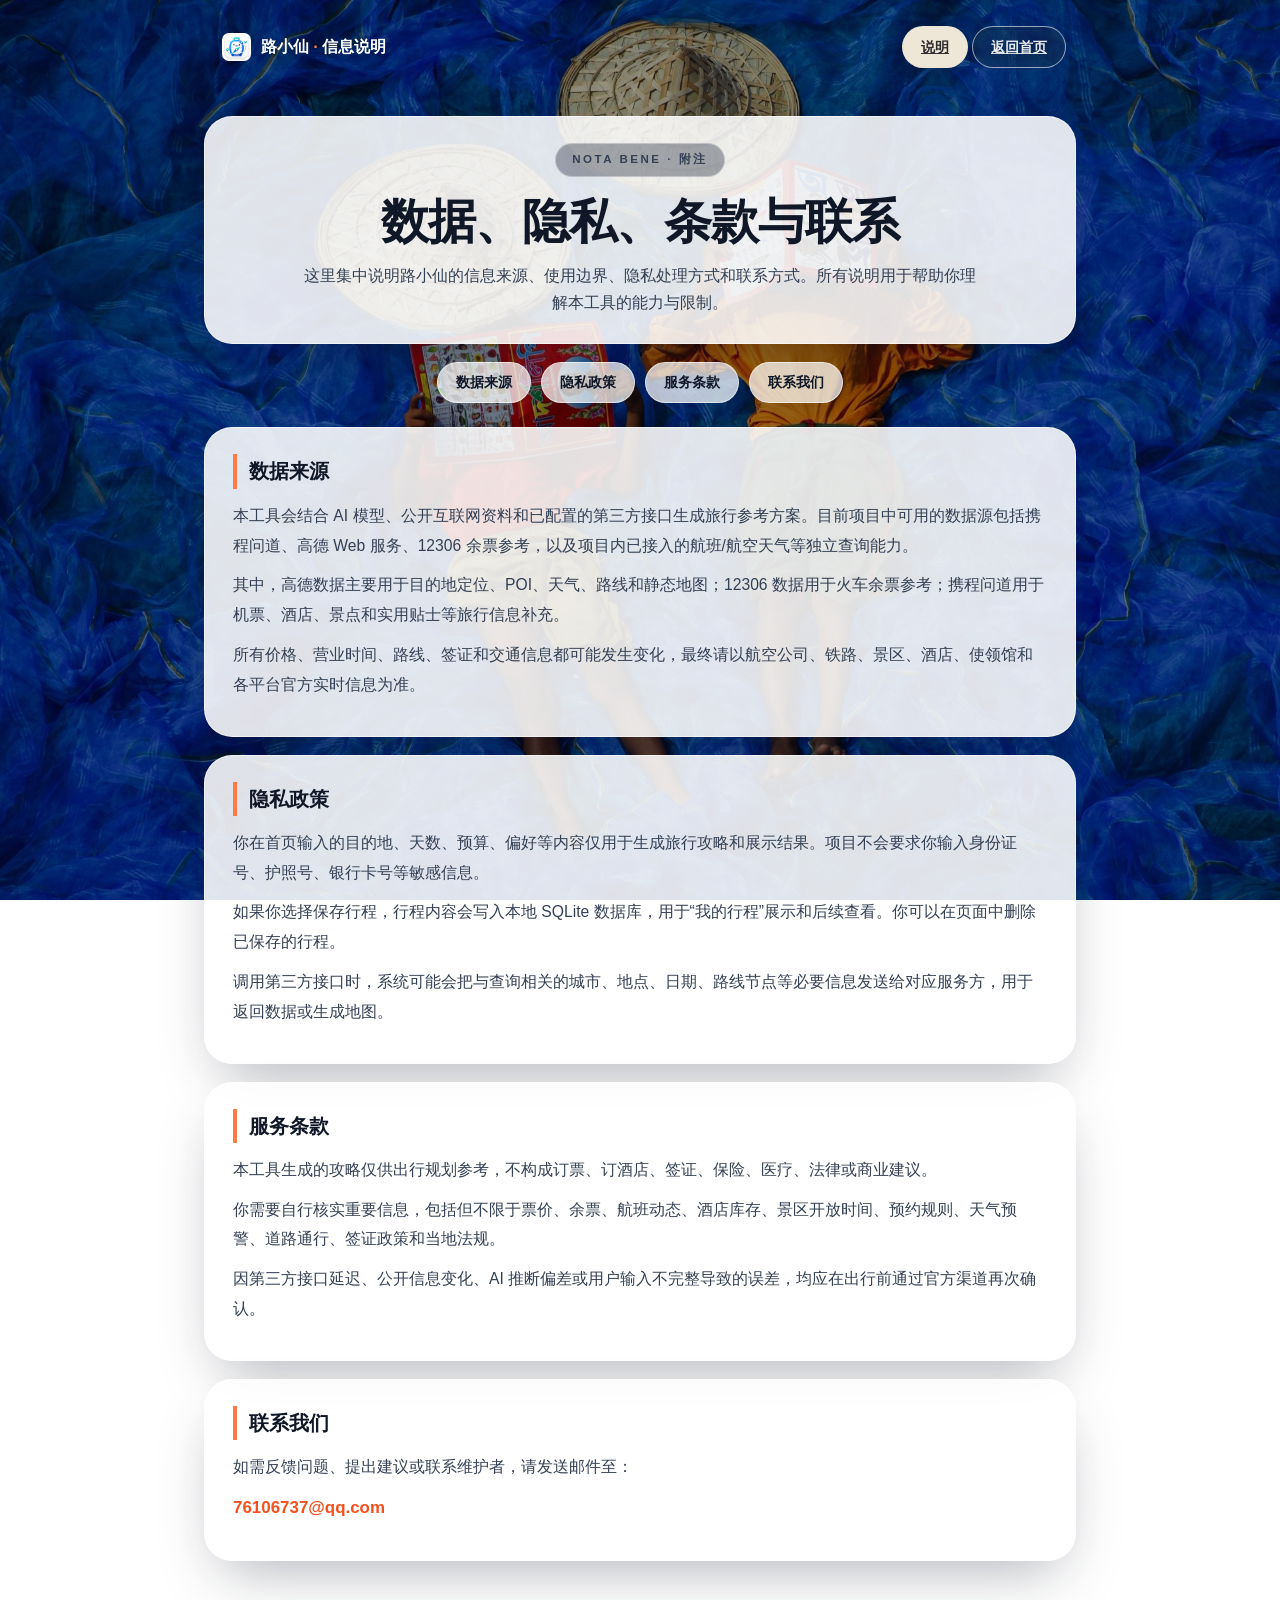
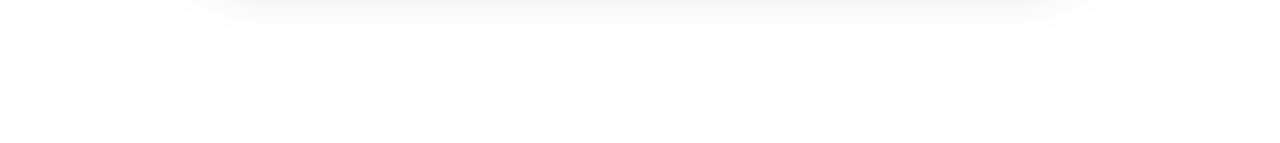
<file: static/info.html>
<!DOCTYPE html>
<html lang="zh">
<head>
<meta charset="UTF-8">
<meta name="viewport" content="width=device-width, initial-scale=1.0">
<title>路小仙 · 信息说明</title>
<link rel="stylesheet" href="/static/style.css?v=20260711-random-bg">
</head>
<body class="info-page">

<div class="bg-scene" aria-hidden="true"></div>

<header class="app-header">
  <div class="header-inner">
    <a class="logo-area logo-link" href="/" aria-label="返回首页">
      <img class="logo-icon" src="/static/logo_good.png" alt="路小仙">
      <span class="app-title">路小仙<span class="title-dot">·</span>信息说明</span>
    </a>
    <nav class="header-nav">
      <a class="nav-tab active" href="/info#data-source">说明</a>
      <a class="nav-tab" href="/">返回首页</a>
    </nav>
  </div>
</header>

<main class="main-content info-main">
  <section class="info-hero panel">
    <p class="eyebrow">NOTA BENE · 附注</p>
    <h1>数据、隐私、条款与联系</h1>
    <p>这里集中说明路小仙的信息来源、使用边界、隐私处理方式和联系方式。所有说明用于帮助你理解本工具的能力与限制。</p>
  </section>

  <nav class="info-anchor-nav" aria-label="页面目录">
    <a href="/info#data-source">数据来源</a>
    <a href="/info#privacy">隐私政策</a>
    <a href="/info#terms">服务条款</a>
    <a href="/info#contact">联系我们</a>
  </nav>

  <section class="info-section panel" id="data-source">
    <h2>数据来源</h2>
    <p>本工具会结合 AI 模型、公开互联网资料和已配置的第三方接口生成旅行参考方案。目前项目中可用的数据源包括携程问道、高德 Web 服务、12306 余票参考，以及项目内已接入的航班/航空天气等独立查询能力。</p>
    <p>其中，高德数据主要用于目的地定位、POI、天气、路线和静态地图；12306 数据用于火车余票参考；携程问道用于机票、酒店、景点和实用贴士等旅行信息补充。</p>
    <p>所有价格、营业时间、路线、签证和交通信息都可能发生变化，最终请以航空公司、铁路、景区、酒店、使领馆和各平台官方实时信息为准。</p>
  </section>

  <section class="info-section panel" id="privacy">
    <h2>隐私政策</h2>
    <p>你在首页输入的目的地、天数、预算、偏好等内容仅用于生成旅行攻略和展示结果。项目不会要求你输入身份证号、护照号、银行卡号等敏感信息。</p>
    <p>如果你选择保存行程，行程内容会写入本地 SQLite 数据库，用于“我的行程”展示和后续查看。你可以在页面中删除已保存的行程。</p>
    <p>调用第三方接口时，系统可能会把与查询相关的城市、地点、日期、路线节点等必要信息发送给对应服务方，用于返回数据或生成地图。</p>
  </section>

  <section class="info-section panel" id="terms">
    <h2>服务条款</h2>
    <p>本工具生成的攻略仅供出行规划参考，不构成订票、订酒店、签证、保险、医疗、法律或商业建议。</p>
    <p>你需要自行核实重要信息，包括但不限于票价、余票、航班动态、酒店库存、景区开放时间、预约规则、天气预警、道路通行、签证政策和当地法规。</p>
    <p>因第三方接口延迟、公开信息变化、AI 推断偏差或用户输入不完整导致的误差，均应在出行前通过官方渠道再次确认。</p>
  </section>

  <section class="info-section panel" id="contact">
    <h2>联系我们</h2>
    <p>如需反馈问题、提出建议或联系维护者，请发送邮件至：</p>
    <p><a class="contact-email" href="mailto:76106737@qq.com">76106737@qq.com</a></p>
  </section>
</main>

<footer class="app-footer">
  <div class="footer-bottom">
    <div class="footer-brand">
      <span class="footer-mark">路</span>
      <span>© 2026 路小仙 · LUXIAN TRAVEL ADVISORY</span>
    </div>
    <nav class="footer-links" aria-label="页脚链接">
      <a href="/info#data-source">数据来源</a>
      <a href="/info#privacy">隐私政策</a>
      <a href="/info#terms">服务条款</a>
      <a href="/info#contact">联系我们</a>
    </nav>
  </div>
</footer>

<script src="/static/background.js?v=20260711-random-bg"></script>
</body>
</html>
</file>
<file: static/style.css>
/* ============================================================
   AI 旅行攻略生成器 · 视觉重设计
   风格参考 markopolo.ai:大字号标题 / 药丸按钮 / 圆角卡片 / 悬浮导航
   叠加全屏风景摄影背景 + 玻璃拟态面板
   ============================================================ */

:root {
  --ink: #101828;
  --ink-2: #344054;
  --ink-3: #667085;
  --action: #eee6d6;
  --action-hover: #f7efe1;
  --accent: #ff7a45;          /* 日出橙,呼应背景 */
  --accent-deep: #f4511e;
  --glass: rgba(255, 255, 255, 0.72);
  --glass-strong: rgba(255, 255, 255, 0.88);
  --glass-border: rgba(255, 255, 255, 0.55);
  --shadow-lg: 0 24px 60px -18px rgba(16, 24, 40, 0.35);
  --shadow-sm: 0 8px 24px -10px rgba(16, 24, 40, 0.25);
  --radius-xl: 28px;
  --radius-lg: 20px;
  --radius-pill: 999px;
}

* { margin: 0; padding: 0; box-sizing: border-box; }

html, body { height: 100%; }

body {
  position: relative;
  font-family: -apple-system, BlinkMacSystemFont, 'PingFang SC', 'Microsoft YaHei', sans-serif;
  color: var(--ink);
  line-height: 1.7;
  min-height: 100vh;
  display: flex;
  flex-direction: column;
  -webkit-font-smoothing: antialiased;
}

/* ---------- 背景:全屏风景原图 ---------- */
.bg-scene {
  position: fixed;
  inset: 0;
  z-index: -2;
  background: url('/static/pcbg6-desktop.jpg') center 38% / cover no-repeat fixed;
  filter: brightness(0.65);
}
.bg-scene.bg-pc-macbook {
  background-image: url('/static/macbook-bg-desktop.jpg');
}

/* ---------- 悬浮药丸导航 ---------- */
.app-header {
  position: sticky;
  top: 16px;
  z-index: 100;
  padding: 0 20px;
}
.header-inner {
  max-width: 880px;
  margin: 0 auto;
  height: 62px;
  padding: 0 10px 0 22px;
  display: flex;
  align-items: center;
  justify-content: space-between;
  gap: 16px;
  background: transparent;
  border: none;
  border-radius: var(--radius-pill);
  box-shadow: none;
}
.logo-area {
  display: flex;
  align-items: center;
  gap: 10px;
  white-space: nowrap;
}
.logo-icon {
  width: auto;
  height: 1.8em;
  object-fit: contain;
  display: block;
  border-radius: 24%;
  overflow: hidden;
  box-shadow: 0 2px 10px rgba(16, 24, 40, 0.18);
}
.app-title {
  font-size: 1.02em;
  font-weight: 800;
  letter-spacing: 0.01em;
  color: #fff;
  text-shadow: 0 2px 10px rgba(16, 24, 40, 0.45);
}
.title-dot { margin: 0 4px; color: var(--accent); }

.header-nav {
  display: flex;
  gap: 4px;
  background: transparent;
  border-radius: var(--radius-pill);
  padding: 4px;
}
.nav-tab {
  border: 1px solid rgba(255, 255, 255, 0.58);
  background: rgba(31, 52, 68, 0.34);
  color: rgba(255, 255, 255, 0.9);
  font-size: 0.9em;
  font-weight: 600;
  padding: 8px 18px;
  border-radius: var(--radius-pill);
  cursor: pointer;
  transition: all 0.18s ease;
  font-family: inherit;
  white-space: nowrap;
  text-shadow: 0 1px 8px rgba(16, 24, 40, 0.35);
}
.nav-tab:hover {
  background: rgba(31, 52, 68, 0.48);
  color: #fff;
}
.nav-tab.active {
  background: var(--action);
  border-color: rgba(238, 230, 214, 0.9);
  color: #2f2f2f;
  text-shadow: none;
  box-shadow: 0 8px 18px -10px rgba(16, 24, 40, 0.55);
}

/* ---------- 主内容 ---------- */
.main-content {
  flex: 1;
  width: 100%;
  max-width: 1060px;
  margin: 0 auto;
  padding: 40px 24px 72px;
}

/* ---------- Hero / 输入区 ---------- */
.input-section {
  display: flex;
  justify-content: center;
  padding-top: 7vh;
}
.input-container {
  width: 100%;
  max-width: 760px;
  text-align: center;
}
.eyebrow {
  display: inline-block;
  font-size: 0.72em;
  font-weight: 700;
  letter-spacing: 0.22em;
  color: #fff;
  background: rgba(16, 24, 40, 0.35);
  border: 1px solid rgba(255, 255, 255, 0.35);
  border-radius: var(--radius-pill);
  padding: 6px 16px;
  margin-bottom: 20px;
}
.input-header h2 {
  font-size: clamp(2.2rem, 5.4vw, 3.4rem);
  font-weight: 900;
  letter-spacing: -0.02em;
  line-height: 1.2;
  color: #fff;
  text-shadow: 0 4px 28px rgba(16, 24, 40, 0.45);
  margin-bottom: 14px;
}
.input-desc {
  color: rgba(255, 255, 255, 0.92);
  text-shadow: 0 2px 14px rgba(16, 24, 40, 0.5);
  font-size: 1.02em;
  max-width: 560px;
  margin: 0 auto 30px;
}

/* 输入卡片 */
.input-box {
  background: rgba(214, 221, 232, 0.84);
  border: 1px solid rgba(238, 242, 247, 0.5);
  border-radius: var(--radius-xl);
  box-shadow: var(--shadow-lg);
  padding: 20px 20px 14px;
  text-align: left;
  transition: box-shadow 0.25s ease, transform 0.25s ease;
}
.input-box:focus-within {
  box-shadow: 0 28px 70px -16px rgba(16, 24, 40, 0.45);
  transform: translateY(-2px);
}
.input-box textarea {
  width: 100%;
  border: none;
  outline: none;
  background: transparent;
  resize: vertical;
  min-height: 84px;
  font-size: 1.02em;
  font-family: inherit;
  color: var(--ink);
  line-height: 1.7;
}
.input-box textarea::placeholder { color: var(--ink-3); }
.generation-mode-selector {
  display: flex;
  align-items: center;
  justify-content: flex-start;
  gap: 16px;
  padding: 12px 0 0;
  border-top: 1px solid rgba(16, 24, 40, 0.07);
}
.mode-choice-row {
  display: inline-flex;
  align-items: center;
  gap: 9px;
  flex: 0 0 auto;
}
.mode-option {
  border: 0;
  background: transparent;
  color: var(--ink-3);
  padding: 4px 2px;
  font: inherit;
  font-size: 0.86em;
  font-weight: 700;
  cursor: pointer;
  transition: color 0.18s ease;
}
.mode-option.active { color: var(--ink); }
.mode-option:disabled { cursor: not-allowed; opacity: 0.55; }
.mode-switch {
  position: relative;
  width: 54px;
  height: 32px;
  flex: 0 0 auto;
  padding: 0;
  border: 0;
  border-radius: 999px;
  background: rgba(16, 24, 40, 0.24);
  cursor: pointer;
  transition: background 0.2s ease, box-shadow 0.2s ease;
}
.mode-switch:hover { box-shadow: 0 0 0 4px rgba(38, 144, 255, 0.12); }
.mode-switch.professional { background: #2690ff; }
.mode-switch:disabled { cursor: not-allowed; opacity: 0.6; box-shadow: none; }
.mode-switch-knob {
  position: absolute;
  top: 4px;
  left: 4px;
  width: 24px;
  height: 24px;
  border-radius: 50%;
  background: #fff;
  box-shadow: 0 2px 7px rgba(16, 24, 40, 0.28);
  transition: transform 0.2s ease;
}
.mode-switch.professional .mode-switch-knob { transform: translateX(22px); }
.mode-description {
  flex: 1 1 auto;
  min-width: 0;
  margin: 0 0 0 auto;
  color: var(--ink-3);
  font-size: 0.78em;
  line-height: 1.4;
  text-align: right;
  white-space: nowrap;
  overflow: hidden;
  text-overflow: ellipsis;
}
.char-count {
  flex: 0 0 auto;
  font-size: 0.8em;
  color: var(--ink-3);
  white-space: nowrap;
}
.generation-mode-selector > .btn-primary { flex: 0 0 auto; }

/* ---------- 按钮体系:药丸 ---------- */
.btn {
  display: inline-flex;
  align-items: center;
  gap: 7px;
  border: none;
  border-radius: var(--radius-pill);
  font-family: inherit;
  font-weight: 700;
  cursor: pointer;
  transition: all 0.18s ease;
  font-size: 0.95em;
  padding: 12px 26px;
}
.btn-primary {
  background: var(--action);
  color: #2f2f2f;
  border: 1px solid rgba(238, 230, 214, 0.9);
  box-shadow: 0 10px 24px -10px rgba(16, 24, 40, 0.42);
}
.btn-primary:hover {
  transform: translateY(-1px);
  background: var(--action-hover);
  box-shadow: 0 14px 30px -10px rgba(16, 24, 40, 0.48);
}
.btn-primary:active { transform: translateY(0); }
.btn-ghost {
  background: rgba(255, 255, 255, 0.75);
  color: var(--ink-2);
  border: 1px solid rgba(16, 24, 40, 0.12);
}
.btn-ghost:hover {
  background: #fff;
  color: var(--ink);
  transform: translateY(-1px);
}
.btn-sm { padding: 8px 16px; font-size: 0.84em; }
.btn[disabled] {
  opacity: 0.45;
  cursor: not-allowed;
  transform: none !important;
}

/* ---------- 快速标签 ---------- */
.quick-tags {
  display: flex;
  align-items: center;
  justify-content: center;
  flex-wrap: wrap;
  gap: 10px;
  margin-top: 26px;
}
.tag-label {
  font-size: 0.8em;
  font-weight: 700;
  letter-spacing: 0.12em;
  color: rgba(255, 255, 255, 0.85);
  text-shadow: 0 1px 8px rgba(16, 24, 40, 0.5);
}
.tag {
  background: transparent;
  border: none;
  border-radius: var(--radius-pill);
  padding: 5px 8px;
  font-size: 0.86em;
  font-weight: 800;
  color: rgba(255, 255, 255, 0.9);
  cursor: pointer;
  transition: all 0.18s ease;
  font-family: inherit;
  box-shadow: none;
  text-shadow: 0 2px 10px rgba(16, 24, 40, 0.58);
}
.tag:hover {
  background: transparent;
  color: #fff;
  transform: translateY(-1px);
  box-shadow: none;
}

/* ---------- 状态条 ---------- */
.status-bar {
  display: inline-flex;
  align-items: center;
  gap: 8px;
  margin-top: 30px;
  padding: 7px 16px;
  background: rgba(16, 24, 40, 0.35);
  border: 1px solid rgba(255, 255, 255, 0.28);
  border-radius: var(--radius-pill);
  font-size: 0.8em;
  color: rgba(255, 255, 255, 0.92);
}
.status-dot {
  width: 8px;
  height: 8px;
  border-radius: 50%;
  background: #98a2b3;
  flex-shrink: 0;
}
.status-dot.connected { background: #32d583; box-shadow: 0 0 10px rgba(50, 213, 131, 0.8); }
.status-dot.disconnected { background: var(--accent); box-shadow: 0 0 10px rgba(255, 122, 69, 0.8); }
.status-dot.error { background: #f97066; box-shadow: 0 0 10px rgba(249, 112, 102, 0.8); }

/* ---------- 通用玻璃面板 ---------- */
.panel {
  background: var(--glass-strong);
  border: 1px solid var(--glass-border);
  border-radius: var(--radius-xl);
  box-shadow: var(--shadow-lg);
  padding: 26px 28px;
}

/* ---------- 生成中 ---------- */
.generating-section { padding-top: 3vh; }

.generation-error {
  width: min(820px, 100%);
  margin: 14px auto 0;
  padding: 12px 16px;
  border: 1px solid rgba(220, 38, 38, 0.28);
  border-left: 4px solid #dc2626;
  border-radius: 10px;
  background: rgba(254, 242, 242, 0.96);
  color: #991b1b;
  font-size: 0.92rem;
  line-height: 1.55;
}
.generating-header {
  display: flex;
  align-items: center;
  gap: 12px;
  margin-bottom: 18px;
}
.generating-title {
  flex: 1;
  display: flex;
  align-items: center;
  gap: 12px;
  min-width: 0;
}
.generating-header h3 {
  font-size: 1.1em;
  font-weight: 800;
  color: var(--ink);
}
.generating-note {
  color: #d92d20;
  font-size: 0.88em;
  font-weight: 900;
  white-space: nowrap;
}
.pulse-dot {
  width: 12px;
  height: 12px;
  border-radius: 50%;
  background: var(--accent);
  animation: pulse 1.4s ease-in-out infinite;
}
@keyframes pulse {
  0%, 100% { box-shadow: 0 0 0 0 rgba(255, 122, 69, 0.55); }
  50% { box-shadow: 0 0 0 12px rgba(255, 122, 69, 0); }
}
.stream-output {
  background: rgba(238, 244, 251, 0.74);
  color: #233044;
  border: 1px solid rgba(255, 255, 255, 0.58);
  border-radius: var(--radius-lg);
  box-shadow: inset 0 1px 0 rgba(255, 255, 255, 0.6);
  padding: 20px 22px;
  min-height: 300px;
  max-height: 56vh;
  overflow-y: auto;
  font-family: 'SF Mono', 'Fira Code', Consolas, monospace;
  font-size: 0.82em;
  line-height: 1.75;
  white-space: pre-wrap;
  word-break: break-word;
}

/* ---------- 结果页 ---------- */
.result-section { padding-top: 1vh; }
.result-toolbar {
  display: flex;
  align-items: center;
  justify-content: space-between;
  flex-wrap: wrap;
  gap: 12px;
  background: var(--glass);
  border: 1px solid var(--glass-border);
  border-radius: var(--radius-pill);
  box-shadow: var(--shadow-sm);
  padding: 10px 12px 10px 20px;
  margin-bottom: 18px;
  position: sticky;
  top: 88px;
  z-index: 50;
}
.toolbar-left {
  display: flex;
  align-items: center;
  gap: 12px;
}
.result-badge {
  font-size: 0.88em;
  font-weight: 700;
  color: var(--ink);
}
.guide-id { font-size: 0.76em; color: var(--ink-3); }
.toolbar-right {
  display: flex;
  gap: 8px;
  flex-wrap: wrap;
}
.guide-preview {
  background: #fff;
  border: 1px solid var(--glass-border);
  border-radius: var(--radius-xl);
  box-shadow: var(--shadow-lg);
  overflow: hidden;
}
.guide-preview iframe { display: block; }

/* ---------- 我的行程 ---------- */
.trips-section { padding-top: 3vh; }
.trips-header {
  display: flex;
  align-items: center;
  justify-content: space-between;
  margin-bottom: 18px;
}
.trips-header h2 {
  font-size: 1.3em;
  font-weight: 900;
  letter-spacing: -0.01em;
  color: var(--ink);
}
.trips-list {
  display: grid;
  grid-template-columns: repeat(auto-fill, minmax(280px, 1fr));
  gap: 14px;
}
.trip-card {
  background: #fff;
  border: 1px solid rgba(16, 24, 40, 0.08);
  border-radius: var(--radius-lg);
  padding: 18px 20px;
  box-shadow: var(--shadow-sm);
  transition: all 0.18s ease;
}
.trip-card:hover {
  transform: translateY(-2px);
  box-shadow: 0 16px 36px -12px rgba(16, 24, 40, 0.3);
}
.trip-card-header {
  display: flex;
  align-items: baseline;
  justify-content: space-between;
  gap: 10px;
  margin-bottom: 8px;
}
.trip-card-header strong {
  font-size: 0.98em;
  color: var(--ink);
  overflow: hidden;
  text-overflow: ellipsis;
  white-space: nowrap;
}
.trip-date { font-size: 0.74em; color: var(--ink-3); white-space: nowrap; }
.trip-card-meta {
  display: flex;
  gap: 8px;
  flex-wrap: wrap;
  margin-bottom: 14px;
}
.trip-card-meta span {
  font-size: 0.76em;
  font-weight: 600;
  color: var(--accent-deep);
  background: rgba(255, 122, 69, 0.1);
  border: 1px solid rgba(255, 122, 69, 0.22);
  border-radius: var(--radius-pill);
  padding: 2px 10px;
}
.trip-card-actions {
  display: flex;
  gap: 8px;
}
.empty-hint {
  grid-column: 1 / -1;
  text-align: center;
  color: var(--ink-3);
  font-size: 0.9em;
  padding: 36px 0;
}

/* ---------- 信息说明页 ---------- */
.info-page {
  min-height: 100vh;
}
.logo-link {
  color: inherit;
  text-decoration: none;
}
.info-main {
  max-width: 920px;
  padding-top: 54px;
}
.info-hero {
  color: var(--ink);
  text-align: center;
  margin-bottom: 18px;
}
.info-hero .eyebrow {
  margin-bottom: 16px;
}
.info-hero h1 {
  color: var(--ink);
  font-size: clamp(2rem, 4.6vw, 3rem);
  font-weight: 900;
  letter-spacing: -0.02em;
  line-height: 1.2;
  margin-bottom: 12px;
}
.info-hero p {
  max-width: 680px;
  margin: 0 auto;
  color: var(--ink-2);
}
.info-anchor-nav {
  display: flex;
  justify-content: center;
  flex-wrap: wrap;
  gap: 10px;
  margin: 18px 0 24px;
}
.info-anchor-nav a {
  color: var(--ink);
  background: rgba(255, 255, 255, 0.72);
  border: 1px solid var(--glass-border);
  border-radius: var(--radius-pill);
  padding: 8px 18px;
  text-decoration: none;
  font-size: 0.88em;
  font-weight: 800;
  box-shadow: var(--shadow-sm);
}
.info-anchor-nav a:hover {
  background: #fff;
  transform: translateY(-1px);
}
.info-section {
  scroll-margin-top: 96px;
  margin-bottom: 18px;
}
.info-section h2 {
  color: var(--ink);
  font-size: 1.26em;
  font-weight: 900;
  margin-bottom: 12px;
  padding-left: 12px;
  border-left: 4px solid var(--accent);
}
.info-section p {
  color: var(--ink-2);
  font-size: 0.98em;
  line-height: 1.9;
  margin: 10px 0;
}
.contact-email {
  color: var(--accent-deep);
  font-size: 1.08em;
  font-weight: 900;
  text-decoration: none;
}
.contact-email:hover {
  text-decoration: underline;
}

/* ---------- Toast ---------- */
.toast-container {
  position: fixed;
  top: 88px;
  right: 24px;
  z-index: 999;
  display: flex;
  flex-direction: column;
  gap: 10px;
}
.toast {
  background: rgba(16, 24, 40, 0.92);
  color: #fff;
  padding: 12px 20px;
  border-radius: 14px;
  font-size: 0.88em;
  font-weight: 600;
  box-shadow: var(--shadow-lg);
  border-left: 3px solid #98a2b3;
  max-width: 340px;
}
.toast.success { border-left-color: #32d583; }
.toast.error { border-left-color: #f97066; }
.toast.info { border-left-color: #7cd4fd; }

/* ---------- Footer ---------- */
.app-footer {
  width: 100%;
  margin-top: auto;
  color: rgba(255, 255, 255, 0.82);
  background: transparent;
  box-shadow: none;
}
.footer-note {
  max-width: 920px;
  margin: 0 auto;
  padding: 42px 24px 58px;
  text-align: center;
}
.footer-kicker {
  font-family: Georgia, 'Times New Roman', serif;
  font-size: 0.86em;
  font-weight: 700;
  letter-spacing: 0.22em;
  color: rgba(255, 255, 255, 0.92);
  margin-bottom: 18px;
}
.footer-copy {
  max-width: 760px;
  margin: 0 auto;
  font-size: 0.78em;
  line-height: 1.9;
  color: rgba(255, 255, 255, 0.64);
}
.footer-bottom {
  border-top: 1px solid rgba(255, 255, 255, 0.32);
  max-width: 1120px;
  min-height: 92px;
  margin: 0 auto;
  padding: 0 28px;
  display: flex;
  align-items: center;
  justify-content: space-between;
  gap: 24px;
}
.footer-brand,
.footer-links {
  display: flex;
  align-items: center;
  gap: 18px;
}
.footer-brand {
  font-family: Georgia, 'Times New Roman', serif;
  font-size: 0.86em;
  font-weight: 700;
  letter-spacing: 0.12em;
  white-space: nowrap;
}
.footer-mark {
  width: 34px;
  height: 34px;
  display: inline-flex;
  align-items: center;
  justify-content: center;
  border: 1px solid rgba(255, 255, 255, 0.65);
  border-radius: 50%;
  font-family: -apple-system, BlinkMacSystemFont, 'PingFang SC', 'Microsoft YaHei', sans-serif;
  font-size: 0.8em;
  letter-spacing: 0;
}
.footer-links {
  flex-wrap: wrap;
  justify-content: flex-end;
}
.footer-links a {
  color: rgba(255, 255, 255, 0.78);
  text-decoration: none;
  font-size: 0.88em;
  font-weight: 700;
  white-space: nowrap;
}
.footer-links a:hover {
  color: #fff;
}

/* ============================================================
   响应式 · 手机端重设计（≤640px）
   目标：统一按钮宽度、放大点按热区、结构更清晰，桌面端不受影响
   ============================================================ */
@media (max-width: 640px) {
  .bg-scene {
    background: url('/static/mbbg1-mobile.jpg') center center / cover no-repeat scroll;
    filter: none;
  }
  .bg-scene.bg-mobile-alt {
    background-image: url('/static/mbbg2-mobile.jpg');
  }

  /* ---- 悬浮导航：贴合刘海屏，品牌与页签各自呼吸 ---- */
  .app-header {
    padding: 0 12px;
    top: calc(env(safe-area-inset-top, 0px) + 8px);
  }
  .header-inner { height: 54px; padding: 0 6px 0 14px; gap: 8px; }
  .app-title { font-size: 0.82em; }
  .logo-icon { width: auto; height: 1.4em; }
  .header-nav { padding: 3px; gap: 2px; }
  .nav-tab { padding: 8px 13px; font-size: 0.8em; min-height: 38px; }

  .main-content {
    padding: 26px 16px calc(48px + env(safe-area-inset-bottom, 0px));
  }

  /* ---- Hero / 输入区 ---- */
  .input-section { padding-top: 2vh; }
  .input-header h2 { font-size: 2rem; }
  .input-desc { font-size: 0.96em; margin-bottom: 24px; }
  .input-box { padding: 18px 16px 16px; }
  .input-box textarea { min-height: 96px; font-size: 1.05em; }
  .generation-mode-selector {
    align-items: flex-start;
    flex-direction: column;
    gap: 7px;
    padding: 12px 0 14px;
  }
  .mode-choice-row { width: 100%; justify-content: center; }
  .mode-option { min-height: 36px; padding: 7px 5px; }
  .mode-description {
    width: 100%;
    margin-left: 0;
    text-align: center;
    white-space: normal;
    overflow: visible;
  }

  /* 生成按钮改为整行大按钮，字数统计移到上方，单手更好点 */
  .char-count { align-self: flex-start; }
  .input-box .btn-primary {
    width: 100%;
    justify-content: center;
    padding: 15px 24px;
    font-size: 1.02em;
  }

  /* ---- 快速体验：手机端两列文字按钮 ---- */
  .quick-tags {
    display: grid;
    grid-template-columns: 1fr 1fr;
    gap: 10px 12px;
    margin-top: 22px;
  }
  .tag-label {
    grid-column: 1 / -1;
    text-align: center;
    margin-bottom: 2px;
  }
  .tag {
    display: flex;
    align-items: center;
    justify-content: center;
    gap: 6px;
    width: 100%;
    min-height: 34px;
    padding: 4px 2px;
    font-size: 0.82em;
  }

  .panel { padding: 20px 16px; }

  /* ---- 生成中 ---- */
  .generating-header {
    flex-wrap: wrap;
  }
  .generating-title {
    flex-wrap: wrap;
    gap: 4px 10px;
  }
  .generating-header h3 { font-size: 1.02em; }
  .generating-note {
    font-size: 0.84em;
  }
  .stream-output { padding: 16px 16px; max-height: 60vh; }

  /* ---- 结果页工具栏：徽章一行 + 按钮网格，宽度统一好点按 ---- */
  .result-section { padding-top: 0; }
  .result-toolbar {
    position: static;
    flex-direction: column;
    align-items: stretch;
    gap: 12px;
    border-radius: var(--radius-lg);
    padding: 14px;
  }
  .toolbar-left {
    width: 100%;
    flex-direction: column;
    align-items: flex-start;
    justify-content: flex-start;
    gap: 4px;
  }
  .result-badge { white-space: nowrap; }
  .guide-id {
    display: block;
    width: 100%;
    line-height: 1.5;
    overflow-wrap: anywhere;
  }
  .toolbar-right {
    display: grid;
    grid-template-columns: repeat(6, 1fr);
    gap: 8px;
    width: 100%;
  }
  /* HTML / PDF / DOCX 三个下载键各占 1/3 */
  .toolbar-right .btn:nth-child(1),
  .toolbar-right .btn:nth-child(2),
  .toolbar-right .btn:nth-child(3) { grid-column: span 2; }
  /* 保存行程 / 重新生成 各占 1/2 */
  .toolbar-right .btn:nth-child(4),
  .toolbar-right .btn:nth-child(5) { grid-column: span 3; }
  .toolbar-right .btn {
    width: 100%;
    justify-content: center;
    min-height: 46px;
    padding: 10px 8px;
  }
  .guide-preview { border-radius: var(--radius-lg); }

  /* ---- 我的行程：标题整行显示，操作键等宽 ---- */
  .trips-header h2 { font-size: 1.2em; }
  .trip-card { padding: 16px 16px; }
  .trip-card-header {
    flex-direction: column;
    align-items: flex-start;
    gap: 3px;
  }
  .trip-card-header strong { white-space: normal; }
  .trip-card-actions {
    display: grid;
    grid-template-columns: 1fr 1fr;
    gap: 8px;
  }
  .trip-card-actions .btn {
    width: 100%;
    justify-content: center;
    min-height: 44px;
  }

  /* ---- 通用：手机端按钮统一最小热区 ---- */
  .btn-sm { min-height: 44px; }

  /* ---- 信息说明页 ---- */
  .info-main { padding-top: 28px; }
  .info-anchor-nav { justify-content: flex-start; }
  .info-section h2 { font-size: 1.16em; }

  /* ---- Toast：贴两边，整行更醒目 ---- */
  .toast-container {
    right: 12px;
    left: 12px;
    top: calc(env(safe-area-inset-top, 0px) + 74px);
  }
  .toast { max-width: none; }

  /* ---- Footer：手机端整体居中 ---- */
  .footer-note { padding: 34px 18px 42px; }
  .footer-bottom {
    min-height: 124px;
    padding: 22px 18px;
    align-items: center;
    flex-direction: column;
    text-align: center;
  }
  .footer-brand {
    font-size: 0.72em;
    white-space: normal;
    justify-content: center;
  }
  .footer-links {
    justify-content: center;
    gap: 12px 16px;
  }
}
</file>
